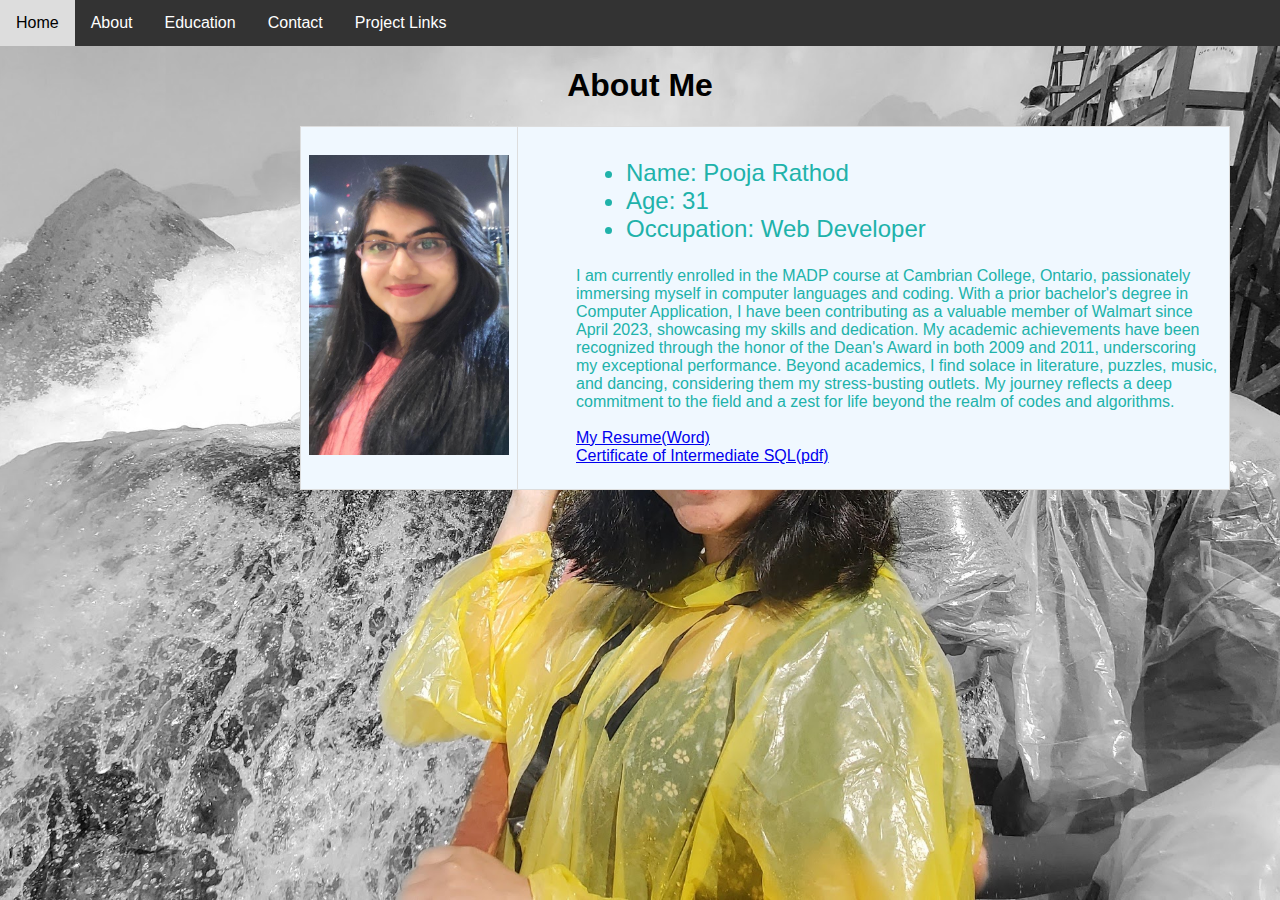
<file: about.html>
<!DOCTYPE html>
<html lang="en">

<head>
    <!-- Set the title of the page -->
    <title>About me</title>
    <!-- Link to an external stylesheet -->
    <link rel="stylesheet" href="PortfolioStyle.css">
</head>

<body class="Image1">
    <!-- Navigation bar -->
    <nav>
        <ul>
            <!-- Links to various pages -->
            <li><a href="index.html">Home</a></li>
            <li><a href="about.html">About</a></li>
            <li><a href="Education.html">Education</a></li>
            <li><a href="Contact.html">Contact</a></li>
            <li><a href="FlollowMe.html">Project Links</a></li>
        </ul>
    </nav>

    <!-- About section -->
    <h1 class="text-center">About Me</h1>
    <!-- Table containing information about the person -->
    <table class="Educationtable">
        <tr>
            <td>
                <!-- Display an image -->
                <img src="aboutphoto.jpg" class="imageAboutPage" alt="MyPhoto">
            </td>
            <td>
                <!-- Information about the person -->
                <ul style="padding-left: 100px;">
                    <li>Name: Pooja Rathod</li>
                    <li>Age: 31</li>
                    <li>Occupation: Web Developer</li>
                </ul>

                <!-- Paragraph with additional information -->
                <p style="font-size: medium;padding-left: 50px;">
                    I am currently enrolled in the MADP course at Cambrian College, Ontario, passionately immersing
                    myself in computer languages and coding. With a prior bachelor's degree in Computer Application,
                    I have been contributing as a valuable member of Walmart since April 2023, showcasing my skills
                    and dedication. My academic achievements have been recognized through the honor of the Dean's Award
                    in both 2009 and 2011, underscoring my exceptional performance. Beyond academics, I find solace in
                    literature, puzzles, music, and dancing, considering them my stress-busting outlets. My journey reflects
                    a deep commitment to the field and a zest for life beyond the realm of codes and algorithms.<br><br>

                    <!-- Links to resume and certificate documents -->
                    <a href="Pooja Rathod.docx" target="_blank">My Resume(Word)</a><br>
                    <a href="certificatePooja.pdf" target="_blank">Certificate of Intermediate SQL(pdf)</a>
                </p>
            </td>
        </tr>
    </table>

</body>

</html>
</file>
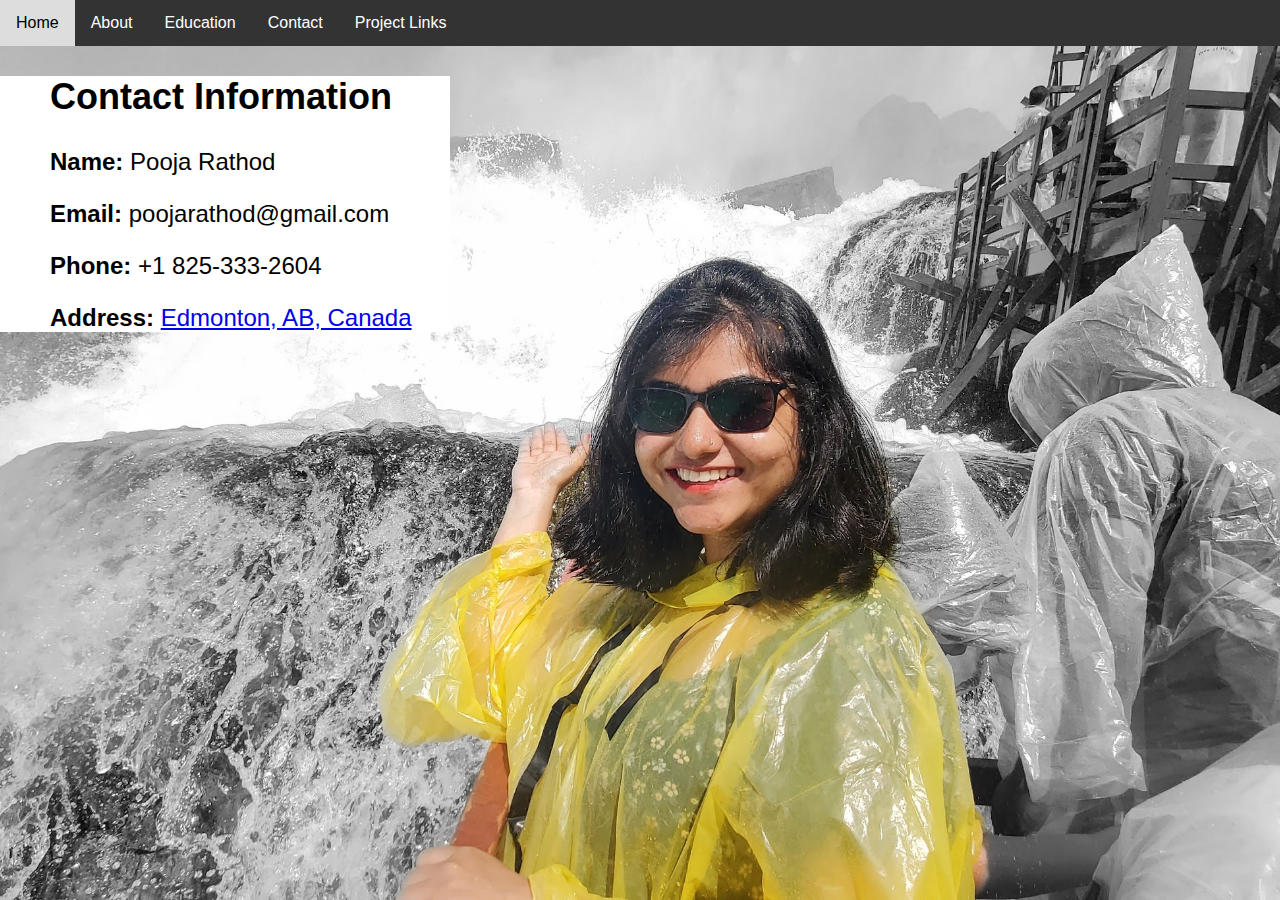
<file: Contact.html>
<!DOCTYPE html>
<html lang="en">

<head>
  <!-- Set the title of the page -->
  <title>Contact Information</title>
  <!-- Link to an external stylesheet -->
  <link rel="stylesheet" href="PortfolioStyle.css">
</head>

<body class="Image1">
  <!-- Navigation bar -->
  <nav>
    <ul>
      <!-- Links to various pages -->
      <li><a href="index.html">Home</a></li>
      <li><a href="about.html">About</a></li>
      <li><a href="Education.html">Education</a></li>
      <li><a href="Contact.html">Contact</a></li>
      <li><a href="FlollowMe.html">Project Links</a></li>
    </ul>
  </nav>

  <!-- Contact section -->
  <div class="contact-section">
    <!-- Heading for the contact information -->
    <h2>Contact Information</h2>
    <!-- Individual contact details -->
    <p><strong>Name:</strong> Pooja Rathod</p>
    <p><strong>Email:</strong> poojarathod@gmail.com</p>
    <p><strong>Phone:</strong> +1 825-333-2604</p>
    <!-- Address with a link to Google Maps -->
    <p><strong>Address:</strong> 
      <a href="https://www.google.ca/maps/place/Edmonton,+AB/@53.5709672,-113.5521853,10.25z/data=!3m1!5s0x53a023b0682a771b:
        0xad0170a73da461cc!4m14!1m7!3m6!1s0x53a023b06ee8ae0f:0x20351f2ebaae4c0d!2sKingsway+Mall!8m2!3d53.5628833!4d-113.5061501!16zL20vMGNwbDk5!
        3m5!1s0x53a0224580deff23:0x411fa00c4af6155d!8m2!3d53.5460983!4d-113.4937266!16zL20vMG5saDc?entry=ttu">
        Edmonton, AB, Canada</a>
    </p> 
  </div>

</body>

</html>
</file>
<file: PortfolioStyle.css>
.imageAboutPage {
    width: 200px;
    height:300px;
}
.text-center{
    text-align: center;
}
.Image1{
        background-image: url('myphoto.jpg');
        background-size: cover;
        background-position: center;
        height: 100vh;
        margin: 0;
        font-family: Arial, sans-serif;
        position: relative;     
}

.projectlinks{
     
    font-family: Arial, sans-serif;
     text-align: left;
    font-size: large;
    color: black;
    background-color: white;
}
.contact-section {
  max-width: 400px;
  padding-left: 50px;
  color: black;
  font-size: x-large;
  text-align: left;
  background-color: white;
}

.container-fluid {
   
  position: absolute;
  top: 20%;
  left: 50%;
  transform: translate(-50%, -50%);
  color:palevioletred;
  
  font-size: 2.5rem;
}
th,td {
  border: 1px solid #dddddd;
  text-align: left;
  padding: 8px;
}

.Educationtable {
      
      border-collapse: collapse;
      margin-top: 20px;
      margin-left: 300px;
      margin-right: 50px;
      background-color: aliceblue;
      font-size: x-large;
      color:lightseagreen;
      padding-left: 250px;
      padding-right: 350px;
}
    
.custom-image {
      width: 60%;
      height: 100%;
}  
    
nav {
      background-color: #333;
      overflow: hidden;
}

    
nav ul {
      list-style-type: none;
      margin: 0;
      padding: 0;
      overflow: hidden;
}

nav li {
      float: left;
}

nav a {
      display: block;
      color: white;
      text-align: center;
      padding: 14px 16px;
      text-decoration: none;
}

nav a:hover {
      background-color: #ddd;
      color: black;
}
</file>
